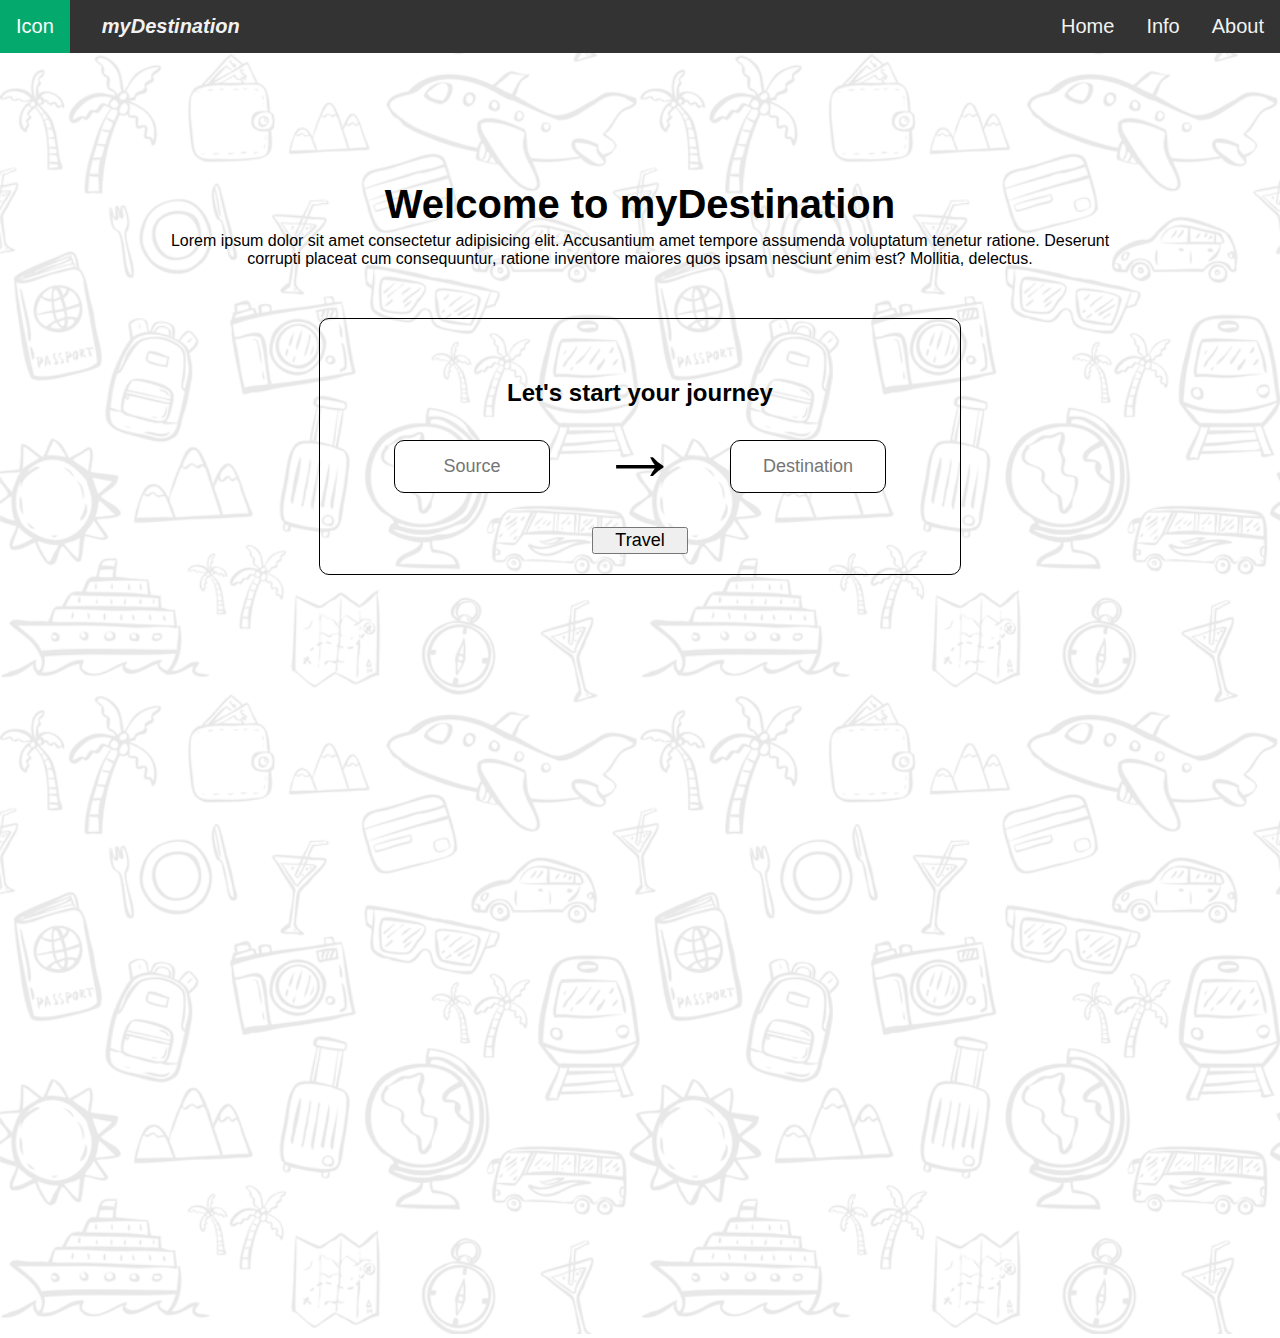
<file: index.html>
<!DOCTYPE html>
<html lang="en">
<head>
    <meta charset="UTF-8">
    <meta http-equiv="X-UA-Compatible" content="IE=edge">
    <meta name="viewport" content="width=device-width, initial-scale=1.0">
    <link rel="stylesheet" href="homePage.css">
    <title>myDestination</title>
</head>
<body>
    <div class="topnav">
        <a class="active" href="homepage.html">Icon</a>
        <a href="homepage.html" class="name">myDestination</a>
        <div class="topnav-right">
            <a href="#home">Home</a>
            <a href="#info">Info</a>
            <a href="#about">About</a>
        </div>
    </div>
    <div class="page">
        <img src="travel.jpg" alt="">
        <div class="content">
            <div class="head">Welcome to myDestination</div>
            <div class="headText">Lorem ipsum dolor sit amet consectetur adipisicing elit. Accusantium amet tempore assumenda voluptatum tenetur ratione. Deserunt corrupti placeat cum consequuntur, ratione inventore maiores quos ipsam nesciunt enim est? Mollitia, delectus.</div>
            <div class="box">

                <div class="enter">
                    <div class="enterHead">Let's start your journey</div>
                    <div class="enterInfo">
                        <input type="text" placeholder="Source"  class="info">
                        <div class="arrow">&rightarrow;</div>
                        <input type="text" placeholder="Destination" class="info">
                    </div>
                    <button class="but" ><a href="landingPage.html">Travel</a></button>
                </div>
            </div>
            
        </div>
    </div>
    
</body>
</html>
</file>
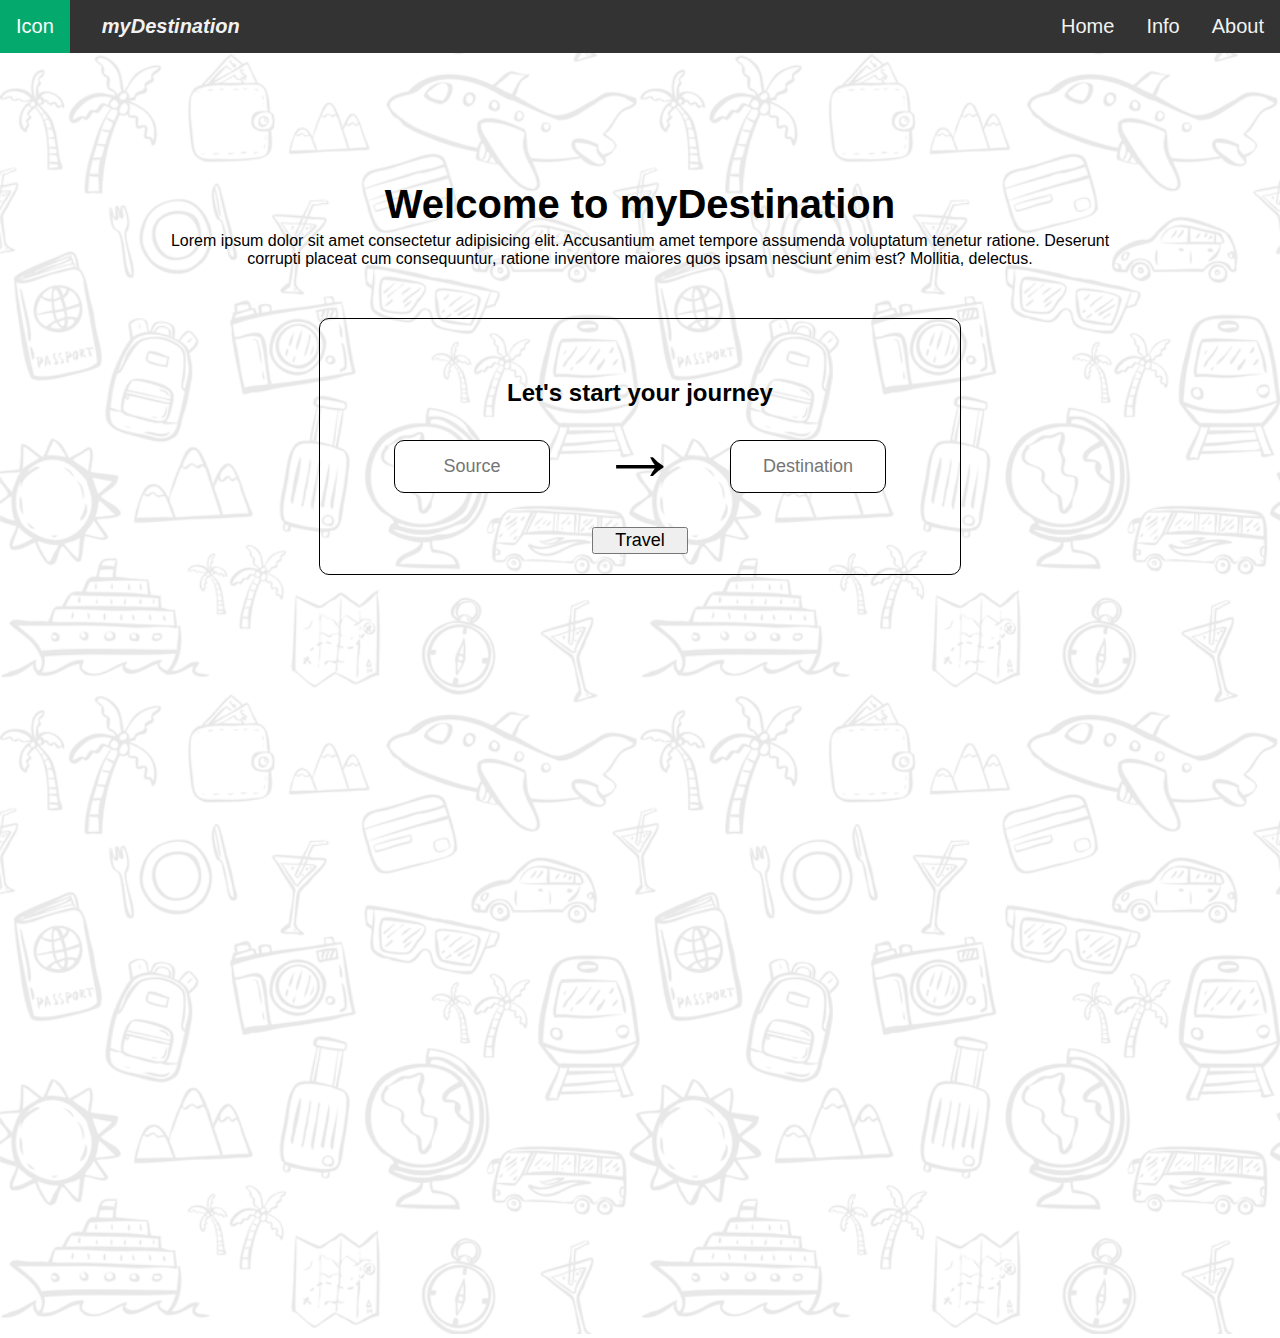
<file: homepage.html>
<!DOCTYPE html>
<html lang="en">
<head>
    <meta charset="UTF-8">
    <meta http-equiv="X-UA-Compatible" content="IE=edge">
    <meta name="viewport" content="width=device-width, initial-scale=1.0">
    <link rel="stylesheet" href="homePage.css">
    <title>myDestination</title>
</head>
<body>
    <div class="topnav">
        <a class="active" href="homepage.html">Icon</a>
        <a href="homepage.html" class="name">myDestination</a>
        <div class="topnav-right">
            <a href="#home">Home</a>
            <a href="#info">Info</a>
            <a href="#about">About</a>
        </div>
    </div>
    <div class="page">
        <img src="travel.jpg" alt="">
        <div class="content">
            <div class="head">Welcome to myDestination</div>
            <div class="headText">Lorem ipsum dolor sit amet consectetur adipisicing elit. Accusantium amet tempore assumenda voluptatum tenetur ratione. Deserunt corrupti placeat cum consequuntur, ratione inventore maiores quos ipsam nesciunt enim est? Mollitia, delectus.</div>
            <div class="box">

                <div class="enter">
                    <div class="enterHead">Let's start your journey</div>
                    <div class="enterInfo">
                        <input type="text" placeholder="Source"  class="info">
                        <div class="arrow">&rightarrow;</div>
                        <input type="text" placeholder="Destination" class="info">
                    </div>
                    <button class="but" ><a href="landingPage.html">Travel</a></button>
                </div>
            </div>
            
        </div>
    </div>
    
</body>
</html>
</file>
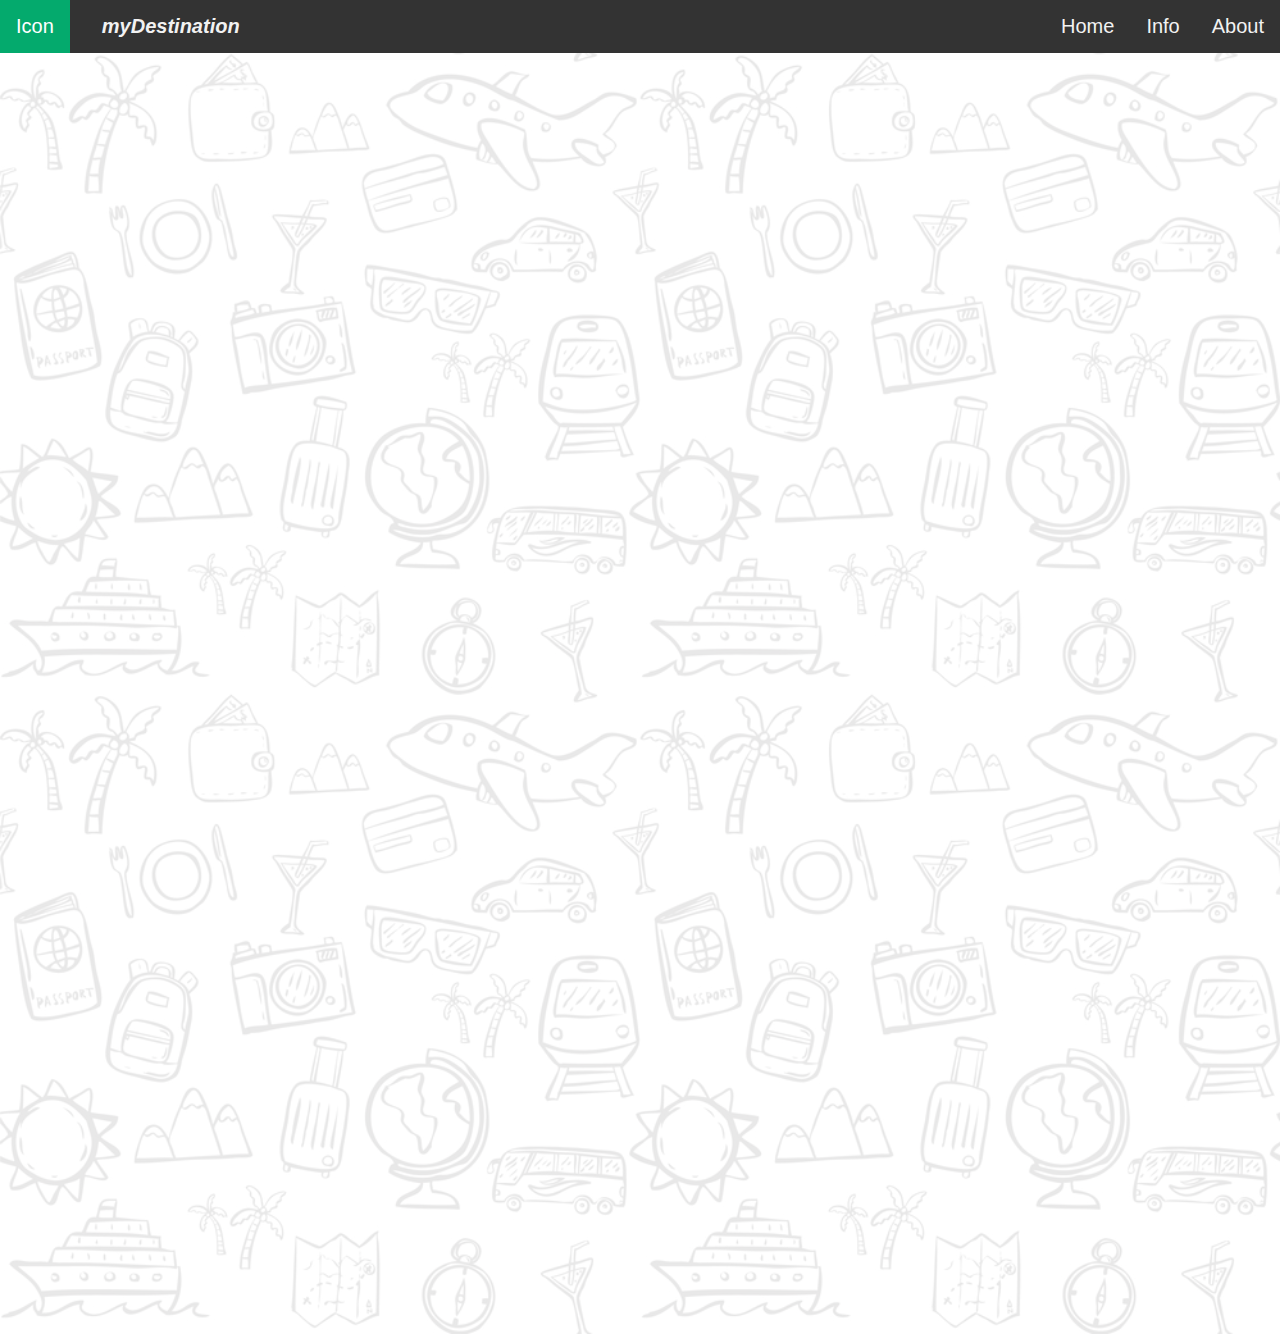
<file: landingPage.html>
<!DOCTYPE html>
<html lang="en">
<head>
    <meta charset="UTF-8">
    <meta http-equiv="X-UA-Compatible" content="IE=edge">
    <meta name="viewport" content="width=device-width, initial-scale=1.0">
    <link rel="stylesheet" href="landingPage.css">
    <title>landingPage</title>
</head>
<body>
    <div class="topnav">
        <a class="active" href="homepage.html">Icon</a>
        <a href="homepage.html" class="name">myDestination</a>
        <div class="topnav-right">
            <a href="#home">Home</a>
            <a href="#info">Info</a>
            <a href="#about">About</a>
        </div>
    </div>
    <div class="page">
        <img src="travel.jpg" alt="">
        <div class="content"></div>
    </div>
</body>
</html>
</file>
<file: homePage.css>
* {
    margin: 0;
    align-items: center;
    text-align: center;
    font-family: Arial, Helvetica, sans-serif;
}

.topnav {
    overflow: hidden;
    background-color: #333;
}

.topnav a {
    float: left;
    color: #f2f2f2;
    text-align: center;
    padding: 15px 16px;
    text-decoration: none;
    font-size: 20px;
    font-weight: 500;
    /* height: 100%; */
}

.topnav a:hover {
    background-color: #cecece;
    color: black;
    transition: 1s;
}

.topnav a.active {
    background-color: #04AA6D;
    color: white;
}
.topnav .name{
    font-family:Verdana, Geneva, Tahoma, sans-serif;
    font-style:italic;
    font-weight: 900;
    padding-left: 2rem;
}

.topnav-right {
    float: right;
    padding-left: 20px;
}

img{
    width: 100%;
    height:auto;
    opacity: 0.1;
}

.page{
    position: relative;
    text-align: center;
}

.content{
    position: absolute;
    top: 10%;
    /* left: 36%; */
}

.head{
    font-size: 40px;
    font-weight: bolder;
}

.headText{
    padding: 5px 10rem;
    padding-bottom: 50px;
}

.box{
    display: flex;
    flex-direction: column;
    justify-content: center;
}

.enter{
    border: 1px solid black;
    border-radius: 10px;
    width: 40rem;
}

.enterHead{
    padding-top: 60px;
    font-size: 1.5rem;
    font-weight: bold;

}
.enterInfo{
    display: flex;
    flex-direction:row;
    justify-content: center;
    padding: 0px 50px;
    /* width: 150px; */
}

.info{
    padding: 15px 2px;
    font-size: large;
    font-weight:lighter;
    border: 1.5px solid black;
    margin: 30px 50px;
    width:150px;
    border-radius: 10px;
}

.arrow{
    font-size: 5rem;
    height: 120px;
}

.but{
    margin-bottom: 20px;
}

.but a{
    padding: 15px;
    text-decoration: none;
    list-style: none;
    color: black;
    font-size: large;    
}
</file>
<file: landingPage.css>
* {
    margin: 0;
    align-items: center;
    text-align: center;
    font-family: Arial, Helvetica, sans-serif;
}

.topnav {
    overflow: hidden;
    background-color: #333;
}

.topnav a {
    float: left;
    color: #f2f2f2;
    text-align: center;
    padding: 15px 16px;
    text-decoration: none;
    font-size: 20px;
    font-weight: 500;
}

.topnav a:hover {
    background-color: #cecece;
    color: black;
    transition: 1s;
}

.topnav a.active {
    background-color: #04AA6D;
    color: white;
}
.topnav .name{
    font-family:Verdana, Geneva, Tahoma, sans-serif;
    font-style:italic;
    font-weight: 900;
    padding-left: 2rem;
}

.topnav-right {
    float: right;
    padding-left: 20px;
}

img{
    width: 100%;
    height:auto;
    opacity: 0.1;
}

.page{
    position: relative;
    text-align: center;
}

.content{
    position: absolute;
    top: 10%;
    /* left: 36%; */
}
</file>
